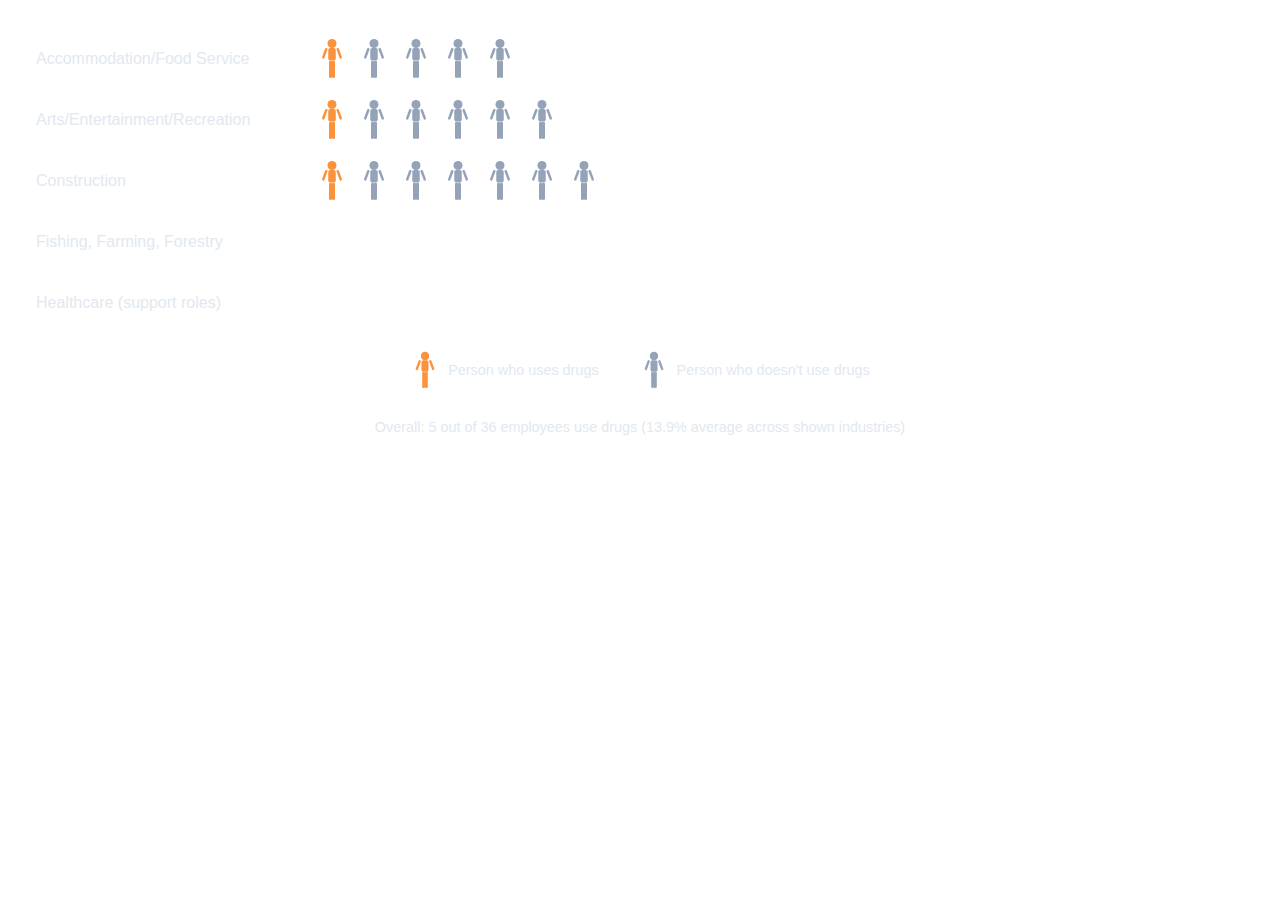
<file: visualizations/employment_addiction/employment_addiction.html>
<!DOCTYPE html>
<html lang="en">
<head>
    <meta charset="UTF-8">
    <meta name="viewport" content="width=device-width, initial-scale=1.0">
    <title>Employee Drug Use Prevalence</title>
    <style>
        * {
            margin: 0;
            padding: 0;
            box-sizing: border-box;
        }

        body {
            font-family: 'Segoe UI', Tahoma, Geneva, Verdana, sans-serif;
            background: transparent;
            /* min-height: 100vh; */
            padding: 10px;
            margin: 0;
        }

        .container {
            max-width: 100%;
            width: 100%;
            margin: 0 auto;
            background: transparent;
            border-radius: 0;
            padding: 20px;
            box-shadow: none;
            /* display: flex;
            flex-direction: column;
            align-items: center; */
        }

        h1 {
            display: none;
        }

        .chart {
            margin-top: 0;
        }

        .industry-row {
            display: flex;
            align-items: center;
            margin-bottom: 4px;
            padding: 6px;
            border-radius: 8px;
            transition: all 0.3s ease;
        }

        .industry-row:hover {
            background: rgba(255, 255, 255, 0.05);
            transform: translateX(5px);
        }

        .industry-row.highlighted {
            background: rgba(251, 146, 60, 0.15);
            border: 2px solid rgba(251, 146, 60, 0.3);
            transform: translateX(8px);
        }

        .industry-label {
            width: 280px;
            font-size: 1em;
            color: #e2e8f0;
            font-weight: 500;
            cursor: pointer;
            transition: color 0.2s ease;
        }

        .industry-label:hover {
            color: #fbbf24;
        }

        .figures-container {
            display: flex;
            gap: 10px;
            flex-wrap: wrap;
        }

        .figure {
            width: 32px;
            height: 45px;
            cursor: pointer;
            transition: transform 3.0s ease;
        }

        .figure:hover {
            transform: scale(1.15);
        }

        .figure.user circle,
        .figure.user rect {
            fill: #fb923c;
        }

        .figure.non-user circle,
        .figure.non-user rect {
            fill: #94a3b8;
        }

        .legend {
            display: flex;
            justify-content: center;
            gap: 40px;
            margin-top: 10px;
            padding: 8px;
            background: rgba(255, 255, 255, 0.05);
            border-radius: 10px;
        }

        .legend-item {
            display: flex;
            align-items: center;
            gap: 8px;
            color: #e2e8f0;
            font-size: 0.9em;
        }

        .legend-figure {
            width: 30px;
            height: 42px;
        }

        .stats {
            text-align: center;
            margin-top: 10px;
            padding: 8px;
            background: rgba(255, 255, 255, 0.05);
            color: #e2e8f0;
            border-radius: 10px;
            font-size: 0.9em;
            border: 2px solid rgba(255, 255, 255, 0.1);
        }

        .tooltip {
            position: fixed;
            background: rgba(0, 0, 0, 0.95);
            color: white;
            padding: 15px 20px;
            border-radius: 8px;
            font-size: 0.95em;
            pointer-events: none;
            opacity: 0;
            transition: opacity 0.2s;
            z-index: 1000;
            max-width: 300px;
            line-height: 1.6;
        }

        .tooltip.show {
            opacity: 1;
        }

        .tooltip-name {
            font-weight: bold;
            font-size: 1.1em;
            margin-bottom: 8px;
            color: #fbbf24;
        }

        .tooltip-job {
            color: #93c5fd;
            margin-bottom: 5px;
        }

        .tooltip-drug {
            color: #fca5a5;
            font-style: italic;
        }
    </style>
</head>
<body>
    <div class="container">
        <h1>Employee Drug Use Prevalence in U.S. Industries</h1>
        
        <div class="chart" id="chart"></div>

        <div class="legend">
            <div class="legend-item">
                <svg class="legend-figure" viewBox="0 0 100 180">
                    <g>
                        <rect x="23" y="48" width="10" height="45" rx="5" transform="rotate(20 28 50)" fill="#fb923c"/>
                        <rect x="67" y="48" width="10" height="45" rx="5" transform="rotate(-20 72 50)" fill="#fb923c"/>
                        <rect x="35" y="48" width="30" height="50" rx="8" fill="#fb923c"/>
                        <rect x="38" y="98" width="12" height="70" rx="6" fill="#fb923c"/>
                        <rect x="50" y="98" width="12" height="70" rx="6" fill="#fb923c"/>
                        <circle cx="50" cy="30" r="18" fill="#fb923c"/>
                    </g>
                </svg>
                <span>Person who uses drugs</span>
            </div>
            <div class="legend-item">
                <svg class="legend-figure" viewBox="0 0 100 180">
                    <g>
                        <rect x="23" y="48" width="10" height="45" rx="5" transform="rotate(20 28 50)" fill="#94a3b8"/>
                        <rect x="67" y="48" width="10" height="45" rx="5" transform="rotate(-20 72 50)" fill="#94a3b8"/>
                        <rect x="35" y="48" width="30" height="50" rx="8" fill="#94a3b8"/>
                        <rect x="38" y="98" width="12" height="70" rx="6" fill="#94a3b8"/>
                        <rect x="50" y="98" width="12" height="70" rx="6" fill="#94a3b8"/>
                        <circle cx="50" cy="30" r="18" fill="#94a3b8"/>
                    </g>
                </svg>
                <span>Person who doesn't use drugs</span>
            </div>
        </div>

        <div class="stats" id="stats"></div>
    </div>

    <div class="tooltip" id="tooltip"></div>

    <script src="employment_addiction.js"></script>
</body>
</html>
</file>
